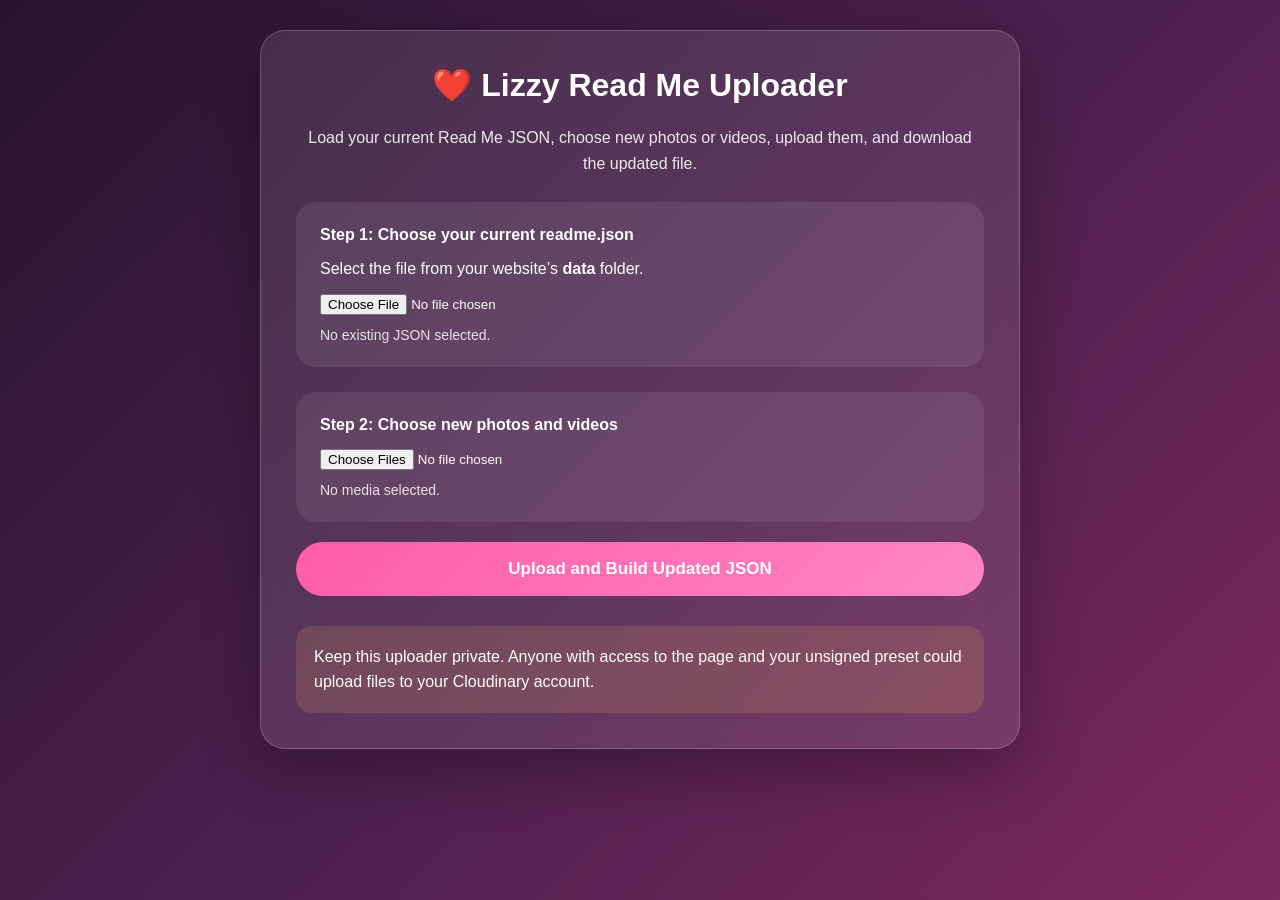
<file: upload.html>
<!DOCTYPE html>
<html lang="en">

<head>
    <meta charset="UTF-8">
    <meta name="viewport" content="width=device-width, initial-scale=1.0">

    <title>Lizzy Read Me Uploader</title>

    <style>
        * {
            box-sizing: border-box;
        }

        body {
            margin: 0;
            min-height: 100vh;
            padding: 30px 15px;
            font-family: Arial, sans-serif;
            color: white;
            background: linear-gradient(
                135deg,
                #28142f,
                #4b204d,
                #7d285f
            );
        }

        .uploader {
            width: min(760px, 100%);
            margin: 0 auto;
            padding: 35px;
            border: 1px solid rgba(255, 255, 255, 0.2);
            border-radius: 25px;
            background: rgba(255, 255, 255, 0.1);
            box-shadow: 0 20px 60px rgba(0, 0, 0, 0.3);
            backdrop-filter: blur(16px);
        }

        h1,
        h2 {
            text-align: center;
        }

        h1 {
            margin-top: 0;
        }

        .description {
            line-height: 1.6;
            text-align: center;
            opacity: 0.9;
        }

        .section {
            margin-top: 25px;
            padding: 24px;
            border-radius: 20px;
            background: rgba(255, 255, 255, 0.08);
        }

        .section strong {
            display: block;
            margin-bottom: 10px;
        }

        input[type="file"] {
            display: block;
            width: 100%;
            margin-top: 15px;
            color: white;
        }

        button {
            width: 100%;
            margin-top: 20px;
            padding: 17px;
            border: none;
            border-radius: 999px;
            font-size: 17px;
            font-weight: bold;
            color: white;
            background: linear-gradient(135deg, #ff5ca8, #ff86c4);
            cursor: pointer;
        }

        button:hover {
            transform: translateY(-2px);
        }

        button:disabled {
            cursor: not-allowed;
            opacity: 0.5;
            transform: none;
        }

        #status {
            margin-top: 25px;
            line-height: 1.7;
            text-align: center;
        }

        .progressOuter {
            display: none;
            height: 12px;
            margin-top: 25px;
            overflow: hidden;
            border-radius: 999px;
            background: rgba(255, 255, 255, 0.18);
        }

        #progressBar {
            width: 0%;
            height: 100%;
            transition: width 0.3s;
            background: white;
        }

        .results {
            margin-top: 35px;
        }

        textarea {
            width: 100%;
            min-height: 280px;
            padding: 18px;
            resize: vertical;
            border: none;
            border-radius: 16px;
            font-family: Consolas, monospace;
            font-size: 14px;
            line-height: 1.5;
        }

        .secondaryButton {
            background: rgba(255, 255, 255, 0.18);
        }

        .downloadButton {
            background: linear-gradient(135deg, #ff4f9a, #ff79bd);
        }

        .hidden {
            display: none;
        }

        .warning {
            margin-top: 30px;
            padding: 18px;
            border-radius: 16px;
            line-height: 1.6;
            background: rgba(255, 190, 80, 0.15);
        }

        .fileCount {
            margin-top: 12px;
            font-size: 14px;
            opacity: 0.85;
        }

        @media (max-width: 600px) {
            .uploader {
                padding: 22px;
            }
        }
    </style>
</head>

<body>

    <main class="uploader">

        <h1>❤️ Lizzy Read Me Uploader</h1>

        <p class="description">
            Load your current Read Me JSON, choose new photos or videos,
            upload them, and download the updated file.
        </p>

        <section class="section">

            <strong>Step 1: Choose your current readme.json</strong>

            <p>
                Select the file from your website’s
                <b>data</b> folder.
            </p>

            <input
                id="existingJsonInput"
                type="file"
                accept=".json,application/json"
            >

            <div id="existingStatus" class="fileCount">
                No existing JSON selected.
            </div>

        </section>

        <section class="section">

            <strong>Step 2: Choose new photos and videos</strong>

            <input
                id="mediaInput"
                type="file"
                accept="image/*,video/*"
                multiple
            >

            <div id="mediaStatus" class="fileCount">
                No media selected.
            </div>

        </section>

        <button id="uploadButton">
            Upload and Build Updated JSON
        </button>

        <div class="progressOuter" id="progressOuter">
            <div id="progressBar"></div>
        </div>

        <div id="status"></div>

        <section id="resultsSection" class="results hidden">

            <h2>Updated readme.json</h2>

            <textarea id="jsonOutput" readonly></textarea>

            <button id="downloadButton" class="downloadButton">
                Download Updated readme.json
            </button>

            <button id="copyButton" class="secondaryButton">
                Copy JSON
            </button>

        </section>

        <div class="warning">
            Keep this uploader private. Anyone with access to the page and
            your unsigned preset could upload files to your Cloudinary account.
        </div>

    </main>

    <script>
        const CLOUD_NAME = "bdfevohg";
        const UPLOAD_PRESET = "readme_upload";

        const existingJsonInput =
            document.getElementById("existingJsonInput");

        const mediaInput =
            document.getElementById("mediaInput");

        const existingStatus =
            document.getElementById("existingStatus");

        const mediaStatus =
            document.getElementById("mediaStatus");

        const uploadButton =
            document.getElementById("uploadButton");

        const statusBox =
            document.getElementById("status");

        const progressOuter =
            document.getElementById("progressOuter");

        const progressBar =
            document.getElementById("progressBar");

        const resultsSection =
            document.getElementById("resultsSection");

        const jsonOutput =
            document.getElementById("jsonOutput");

        const downloadButton =
            document.getElementById("downloadButton");

        const copyButton =
            document.getElementById("copyButton");

        let existingMemories = [];
        let finalMemories = [];

        existingJsonInput.addEventListener(
            "change",
            loadExistingJson
        );

        mediaInput.addEventListener(
            "change",
            showMediaCount
        );

        uploadButton.addEventListener(
            "click",
            uploadFiles
        );

        downloadButton.addEventListener(
            "click",
            downloadJson
        );

        copyButton.addEventListener(
            "click",
            copyJson
        );

        async function loadExistingJson() {
            const file = existingJsonInput.files[0];

            if (!file) {
                existingMemories = [];
                existingStatus.textContent =
                    "No existing JSON selected.";
                return;
            }

            try {
                const text = await file.text();
                const parsedData = JSON.parse(text);

                if (!Array.isArray(parsedData)) {
                    throw new Error(
                        "The JSON must contain a list of memories."
                    );
                }

                existingMemories = parsedData;

                existingStatus.textContent =
                    `✅ Loaded ${existingMemories.length} existing item(s).`;
            } catch (error) {
                existingMemories = [];

                existingStatus.textContent =
                    "❌ This JSON file could not be read.";

                console.error(error);
            }
        }

        function showMediaCount() {
            const files = Array.from(mediaInput.files);

            if (files.length === 0) {
                mediaStatus.textContent =
                    "No media selected.";
                return;
            }

            mediaStatus.textContent =
                `${files.length} new file(s) selected.`;
        }

        async function uploadFiles() {
            const files = Array.from(mediaInput.files);

            if (files.length === 0) {
                statusBox.textContent =
                    "Please choose at least one photo or video.";
                return;
            }

            uploadButton.disabled = true;
            resultsSection.classList.add("hidden");
            progressOuter.style.display = "block";
            progressBar.style.width = "0%";

            const newMemories = [];
            const failedFiles = [];

            for (let index = 0; index < files.length; index++) {
                const file = files[index];

                statusBox.textContent =
                    `Uploading ${index + 1} of ${files.length}: ${file.name}`;

                try {
                    const memory =
                        await uploadOneFile(file);

                    newMemories.push(memory);
                } catch (error) {
                    failedFiles.push(file.name);
                    console.error(
                        "Upload failed:",
                        file.name,
                        error
                    );
                }

                const percentage =
                    Math.round(
                        ((index + 1) / files.length) * 100
                    );

                progressBar.style.width =
                    percentage + "%";
            }

            finalMemories = [
                ...existingMemories,
                ...newMemories
            ];

            jsonOutput.value =
                JSON.stringify(finalMemories, null, 2);

            resultsSection.classList.remove("hidden");

            if (failedFiles.length === 0) {
                statusBox.textContent =
                    `✅ Added ${newMemories.length} new file(s). ` +
                    `The updated JSON contains ${finalMemories.length} item(s).`;
            } else {
                statusBox.innerHTML =
                    `Uploaded ${newMemories.length} file(s).<br>` +
                    `Failed: ${failedFiles.join(", ")}`;
            }

            uploadButton.disabled = false;
        }

        async function uploadOneFile(file) {
            const formData = new FormData();

            formData.append("file", file);
            formData.append(
                "upload_preset",
                UPLOAD_PRESET
            );

            const uploadUrl =
                `https://api.cloudinary.com/v1_1/${CLOUD_NAME}/auto/upload`;

            const response = await fetch(uploadUrl, {
                method: "POST",
                body: formData
            });

            const result = await response.json();

            if (!response.ok) {
                const message =
                    result.error?.message ||
                    "Cloudinary upload failed.";

                throw new Error(message);
            }

            const isVideo =
                result.resource_type === "video" ||
                file.type.startsWith("video/");

            return {
                type: isVideo ? "video" : "image",
                url: result.secure_url
            };
        }

        function downloadJson() {
            if (finalMemories.length === 0) {
                statusBox.textContent =
                    "There is no updated JSON to download.";
                return;
            }

            const jsonText =
                JSON.stringify(finalMemories, null, 2);

            const blob = new Blob(
                [jsonText],
                { type: "application/json" }
            );

            const downloadUrl =
                URL.createObjectURL(blob);

            const link =
                document.createElement("a");

            link.href = downloadUrl;
            link.download = "readme.json";

            document.body.appendChild(link);
            link.click();
            link.remove();

            URL.revokeObjectURL(downloadUrl);

            downloadButton.textContent =
                "Downloaded ✅";

            setTimeout(() => {
                downloadButton.textContent =
                    "Download Updated readme.json";
            }, 1800);
        }

        async function copyJson() {
            try {
                await navigator.clipboard.writeText(
                    jsonOutput.value
                );

                copyButton.textContent =
                    "Copied ✅";
            } catch (error) {
                jsonOutput.select();
                document.execCommand("copy");

                copyButton.textContent =
                    "Copied ✅";
            }

            setTimeout(() => {
                copyButton.textContent =
                    "Copy JSON";
            }, 1800);
        }
    </script>

</body>
</html>
</file>
